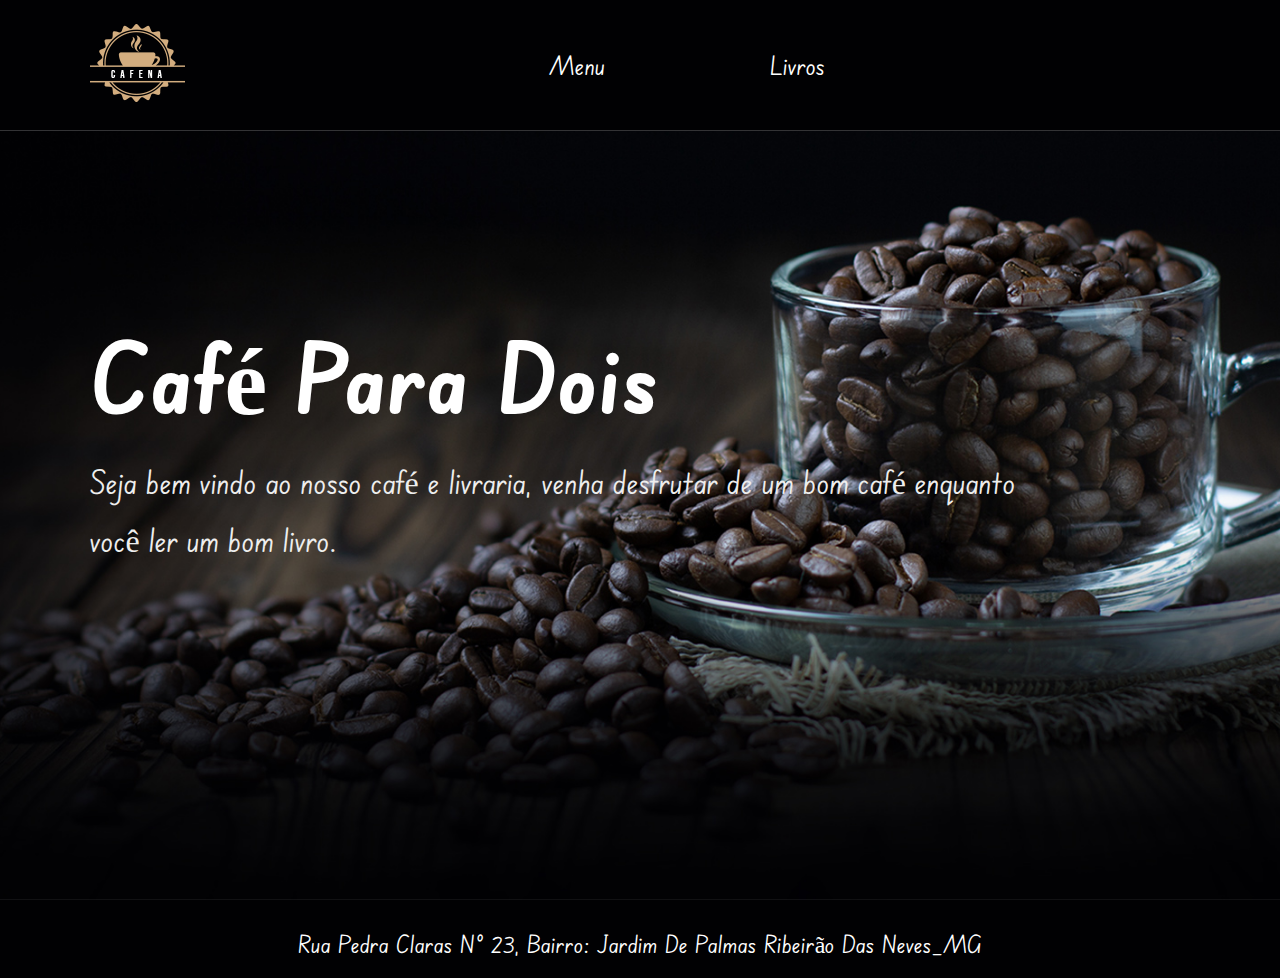
<file: index.html>
<!DOCTYPE html>
<html>

  <head>
    <meta charset="UTF-8">
    <meta http-equiv="X-UA-Compatible" content="IE=edge">
    <meta name="viewport" content="width=device-width, initial-scale=1.0">
    <!-- fonts -->
    <link rel="preconnect" href="https://fonts.googleapis.com">
    <link rel="preconnect" href="https://fonts.gstatic.com" crossorigin>
    <link href="https://fonts.googleapis.com/css2?family=Edu+SA+Beginner:wght@400;700&display=swap" rel="stylesheet">
    <!-- style css -->
    <link rel="stylesheet" href="style/style.css">
    <!-- font icons cdn -->
    <link rel="stylesheet" href="https://cdnjs.cloudflare.com/ajax/libs/font-awesome/6.1.1/css/all.min.css"
      integrity="sha512-KfkfwYDsLkIlwQp6LFnl8zNdLGxu9YAA1QvwINks4PhcElQSvqcyVLLD9aMhXd13uQjoXtEKNosOWaZqXgel0g=="
      crossorigin="anonymous" referrerpolicy="no-referrer" />
    <title>Café para dois</title>
  </head>

  <body>
    <header class="header">
      <a href="index.html">
        <img src="img/logo.png" alt="logo da empresa">
      </a>

      <nav class="navbar">
        <a href="cardapio.html">menu</a>
        <a href="livros.html">livros</a>
      </nav>



      <!-- caso não pegue colocar imagens proprias -->
      <div class="icons">
        <div class="fas fa-bars" id="menu-btn"></div>

      </div>


    </header>
    <!-- header section ends -->

    <!-- header section starts -->
    <section class="home" id="home">
      <div class="content">
        <h3>Café para dois</h3>
        <p>Seja bem vindo ao nosso café e livraria, venha desfrutar de um bom café enquanto você ler um bom livro.
        </p>

      </div>
    </section>
    <!-- header section ends -->
    <!-- menu section starts -->
    <footer>
      <div class="endereço">
        <i class="fa-solid fa-location-dot"></i>
        <span>Rua Pedra Claras n° 23, Bairro: Jardim de Palmas Ribeirão das Neves_MG</span>
      </div>
    </footer>

    <script src="script/main.js"></script>
  </body>

</html>
</file>
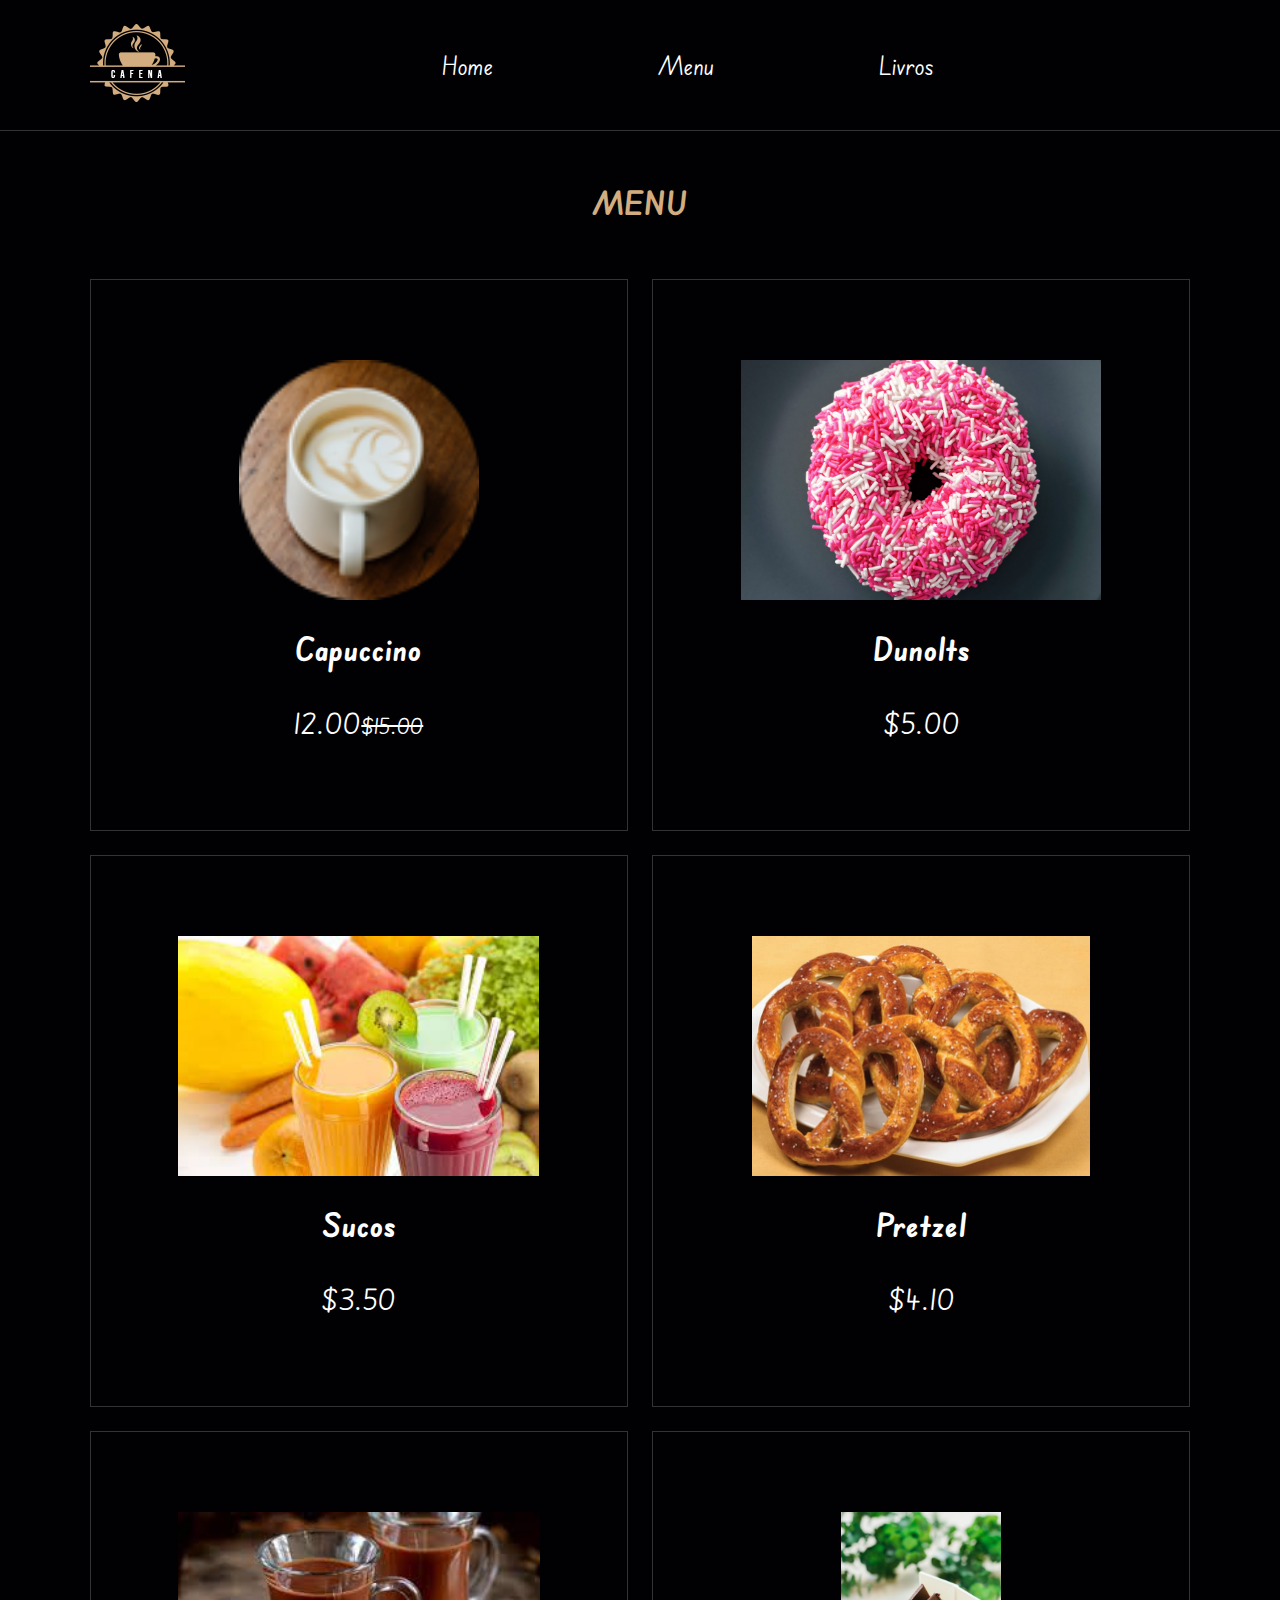
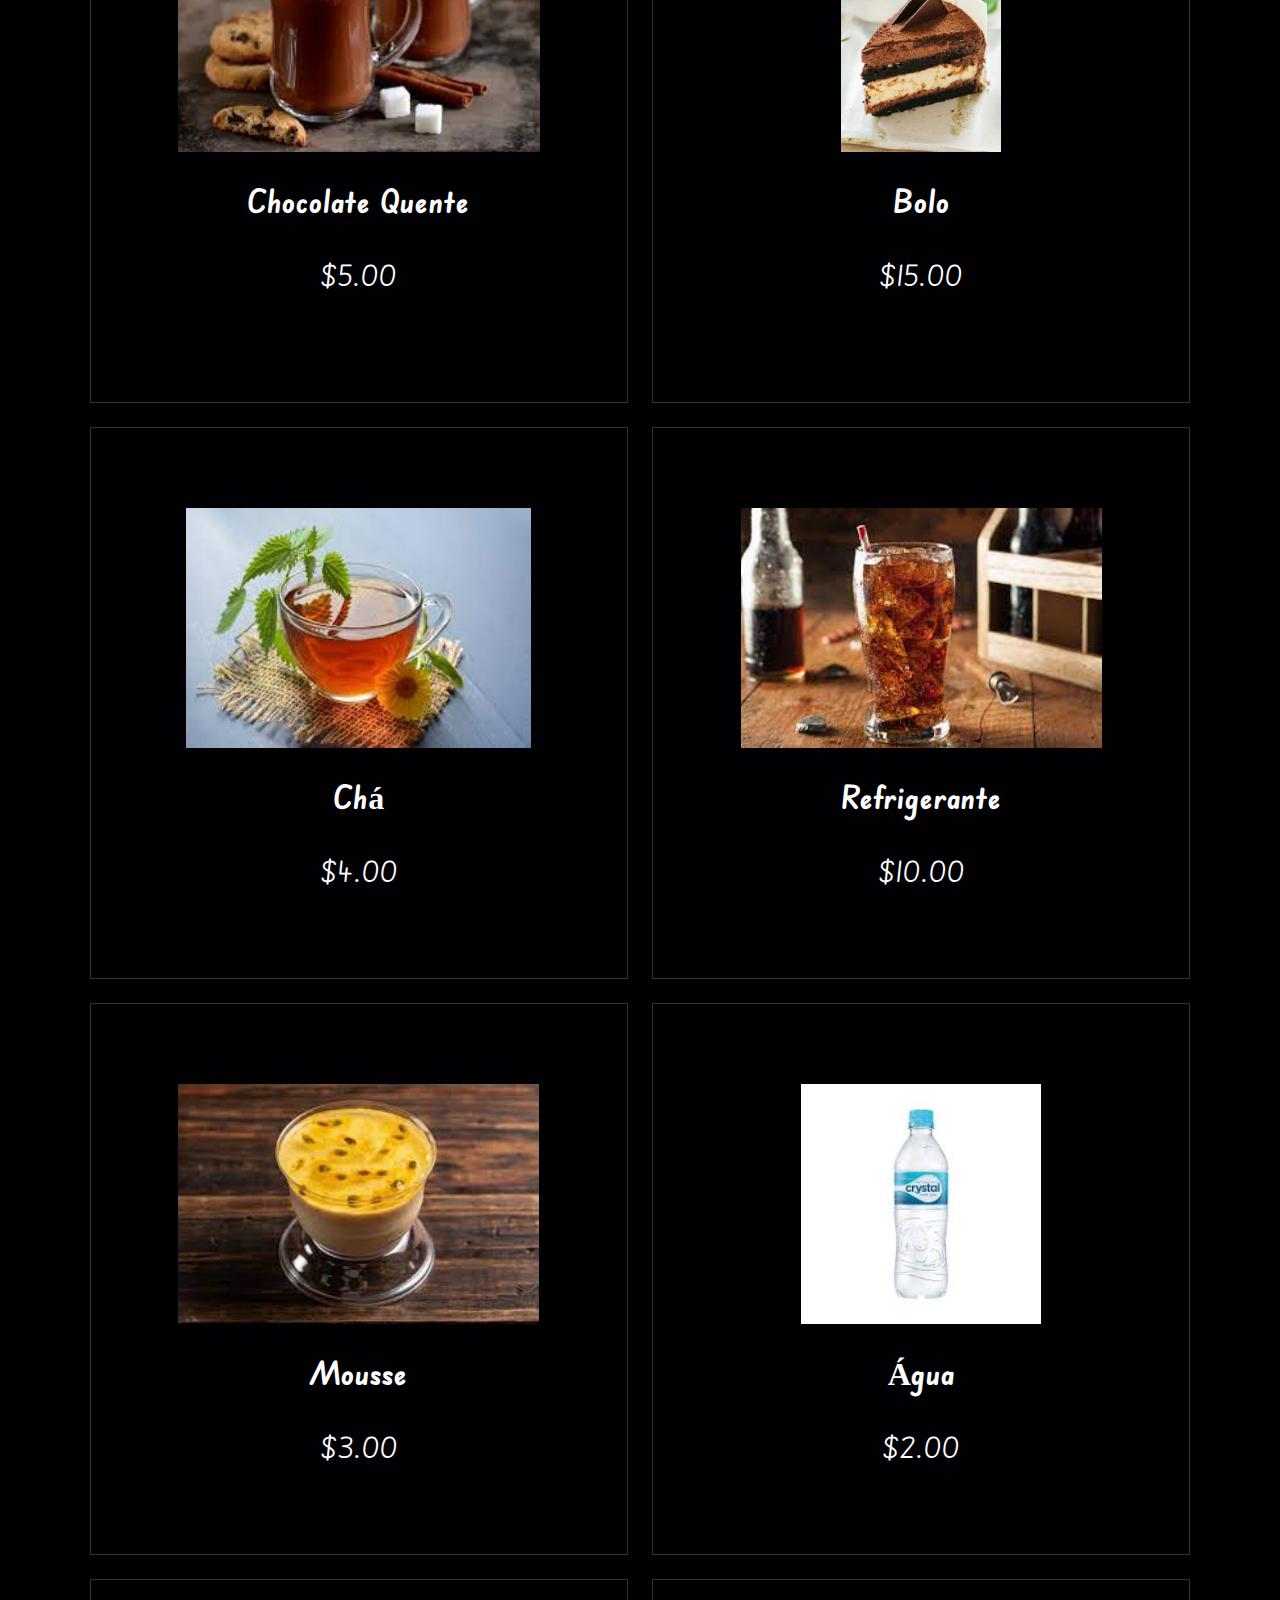
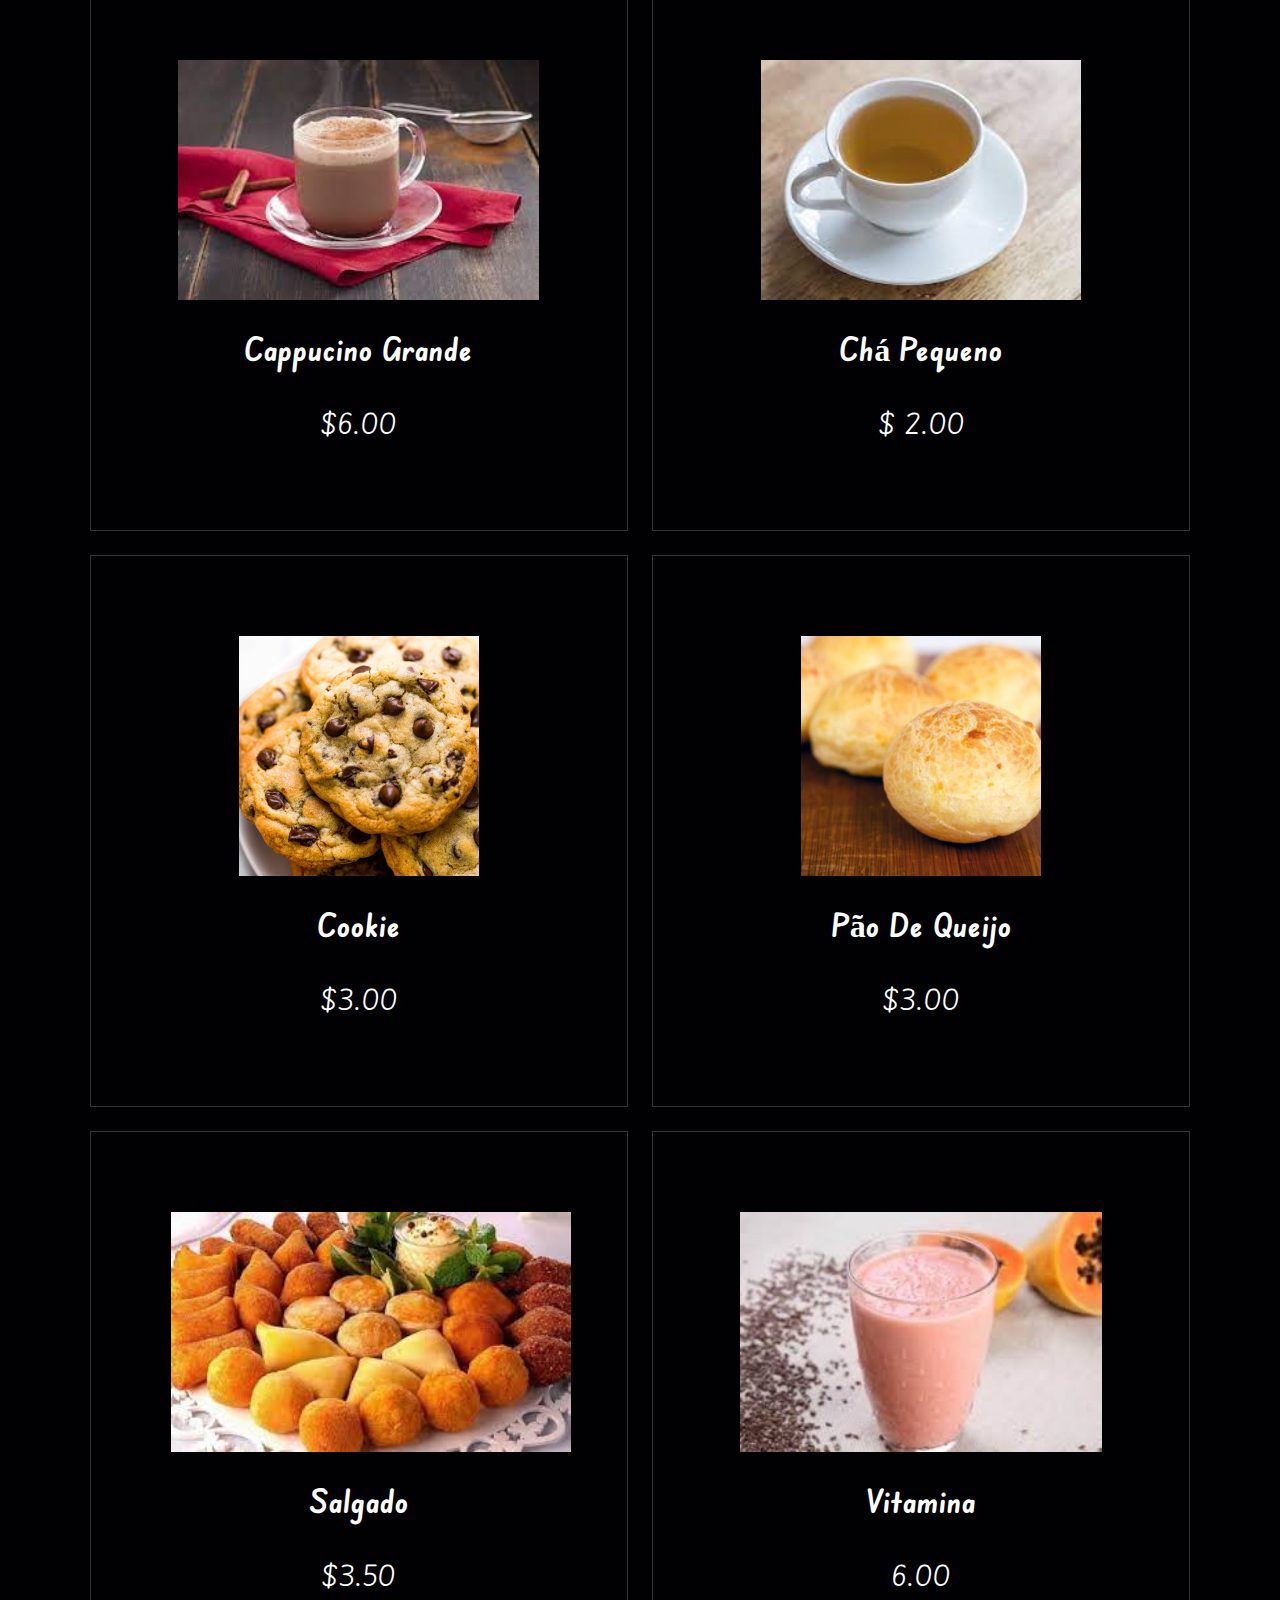
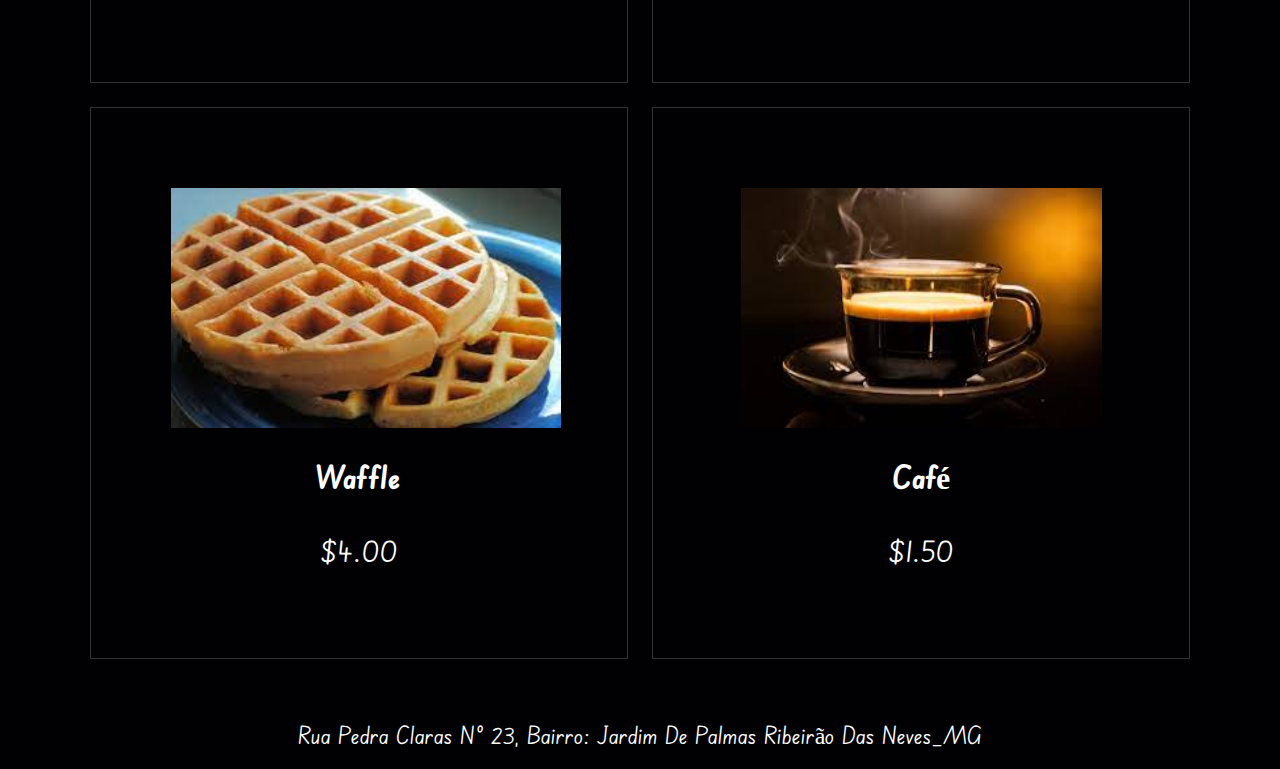
<file: cardapio.html>
<!DOCTYPE html>
<html lang="en">

  <head>
    <meta charset="UTF-8">
    <meta http-equiv="X-UA-Compatible" content="IE=edge">
    <meta name="viewport" content="width=device-width, initial-scale=1.0">
    <!-- style css -->
    <link rel="stylesheet" href="style/style.css">
    <!-- fonts -->
    <link rel="preconnect" href="https://fonts.googleapis.com">
    <link rel="preconnect" href="https://fonts.gstatic.com" crossorigin>
    <link href="https://fonts.googleapis.com/css2?family=Edu+SA+Beginner:wght@400;700&display=swap" rel="stylesheet">
    <!-- font icons cdn -->
    <link rel="stylesheet" href="https://cdnjs.cloudflare.com/ajax/libs/font-awesome/6.1.1/css/all.min.css"
      integrity="sha512-KfkfwYDsLkIlwQp6LFnl8zNdLGxu9YAA1QvwINks4PhcElQSvqcyVLLD9aMhXd13uQjoXtEKNosOWaZqXgel0g=="
      crossorigin="anonymous" referrerpolicy="no-referrer" />
    <title>Café para dois</title>
  </head>

  <body>

    <header class="header">
      <a href="index.html">
        <img src="img/logo.png" alt="logo da empresa">
      </a>

      <nav class="navbar">
        <a href="index.html">home</a>
        <a href="cardapio.html">menu</a>
        <a href="livros.html">livros</a>
      </nav>
      <!-- caso não pegue colocar imagens proprias -->
      <div class="icons">
        <div class="fas fa-bars" id="menu-btn"></div>
      </div>



    </header>

    <section class="menu" id="id">


      <h1 class="heading"><span>menu</span></h1>
      <div class="box-container">

        <div class="box">
          <img src="img/menu-1.png" alt="">
          <h3>capuccino</h3>
          <div class="price"> 12.00<span>$15.00</span></div>

        </div>

        <div class="box">
          <img src="img/teste.jpg" alt="">
          <h3>Dunolts</h3>
          <div class="price">$5.00</div>

        </div>

        <div class="box">
          <img src="img/download.jfif">
          <h3>Sucos</h3>
          <div class=" price">$3.50
          </div>

        </div>

        <div class="box">
          <img src="img/pretzel-foto-principal.jpg" alt="">
          <h3>Pretzel</h3>
          <div class="price">$4.10</div>

        </div>

        <div class="box">
          <img src="img/chocolate quente.jfif" alt="">
          <h3>Chocolate quente</h3>
          <div class="price">$5.00</div>

        </div>

        <div class="box">
          <img src="img/bolo.jpg" alt="">
          <h3>Bolo</h3>
          <div class="price">$15.00</div> <span>$25.00</span>

        </div>

        <div class="box">
          <img src="img/cha.jfif">
          <h3>Chá</h3>
          <div class=" price">$4.00
          </div>

        </div>

        <div class="box">
          <img src="img/refrigerante.jfif">
          <h3>Refrigerante</h3>
          <div class=" price">$10.00
          </div>

        </div>

        <div class="box">
          <img src="img/mousse.jfif ">
          <h3>Mousse</h3>
          <div class=" price">$3.00
          </div>
        </div>

        <div class="box">
          <img src="img/agua.jfif ">
          <h3>Água</h3>
          <div class=" price">$2.00
          </div>
        </div>

        <div class="box">
          <img src="img/cappucino p.jfif ">
          <h3>Cappucino grande</h3>
          <div class=" price">$6.00
          </div>
        </div>

        <div class="box">
          <img src="img/cha p.jfif ">
          <h3>Chá pequeno</h3>
          <div class=" price">$ 2.00
          </div>
        </div>

        <div class="box">
          <img src="img/cookie.jpg ">
          <h3>Cookie</h3>
          <div class=" price">$3.00
          </div>
        </div>

        <div class="box">
          <img src="img/pao de queijo.jpg">
          <h3>Pão de queijo</h3>
          <div class=" price">$3.00
          </div>
        </div>

        <div class="box">
          <img src="img/salgado.jfif ">
          <h3>Salgado</h3>
          <div class=" price">$3.50
          </div>
        </div>

        <div class="box">
          <img src="img/vitamina.jfif ">
          <h3>Vitamina</h3>
          <div class=" price">6.00
          </div>
        </div>

        <div class="box">
          <img src="img/waffle.jfif ">
          <h3>Waffle</h3>
          <div class=" price">$4.00
          </div>
        </div>

        <div class="box">
          <img src="img/cafe.jfif ">
          <h3>Café</h3>
          <div class=" price">$1.50
          </div>
        </div>



      </div>
    </section>

    <footer>
      <div class="endereço">
        <i class="fa-solid fa-location-dot"></i>
        <span>Rua Pedra Claras n° 23, Bairro: Jardim de Palmas Ribeirão das Neves_MG</span>
      </div>
    </footer>

    <!-- menu section ends -->
    <script src="script/main.js"></script>
  </body>

</html>
</file>
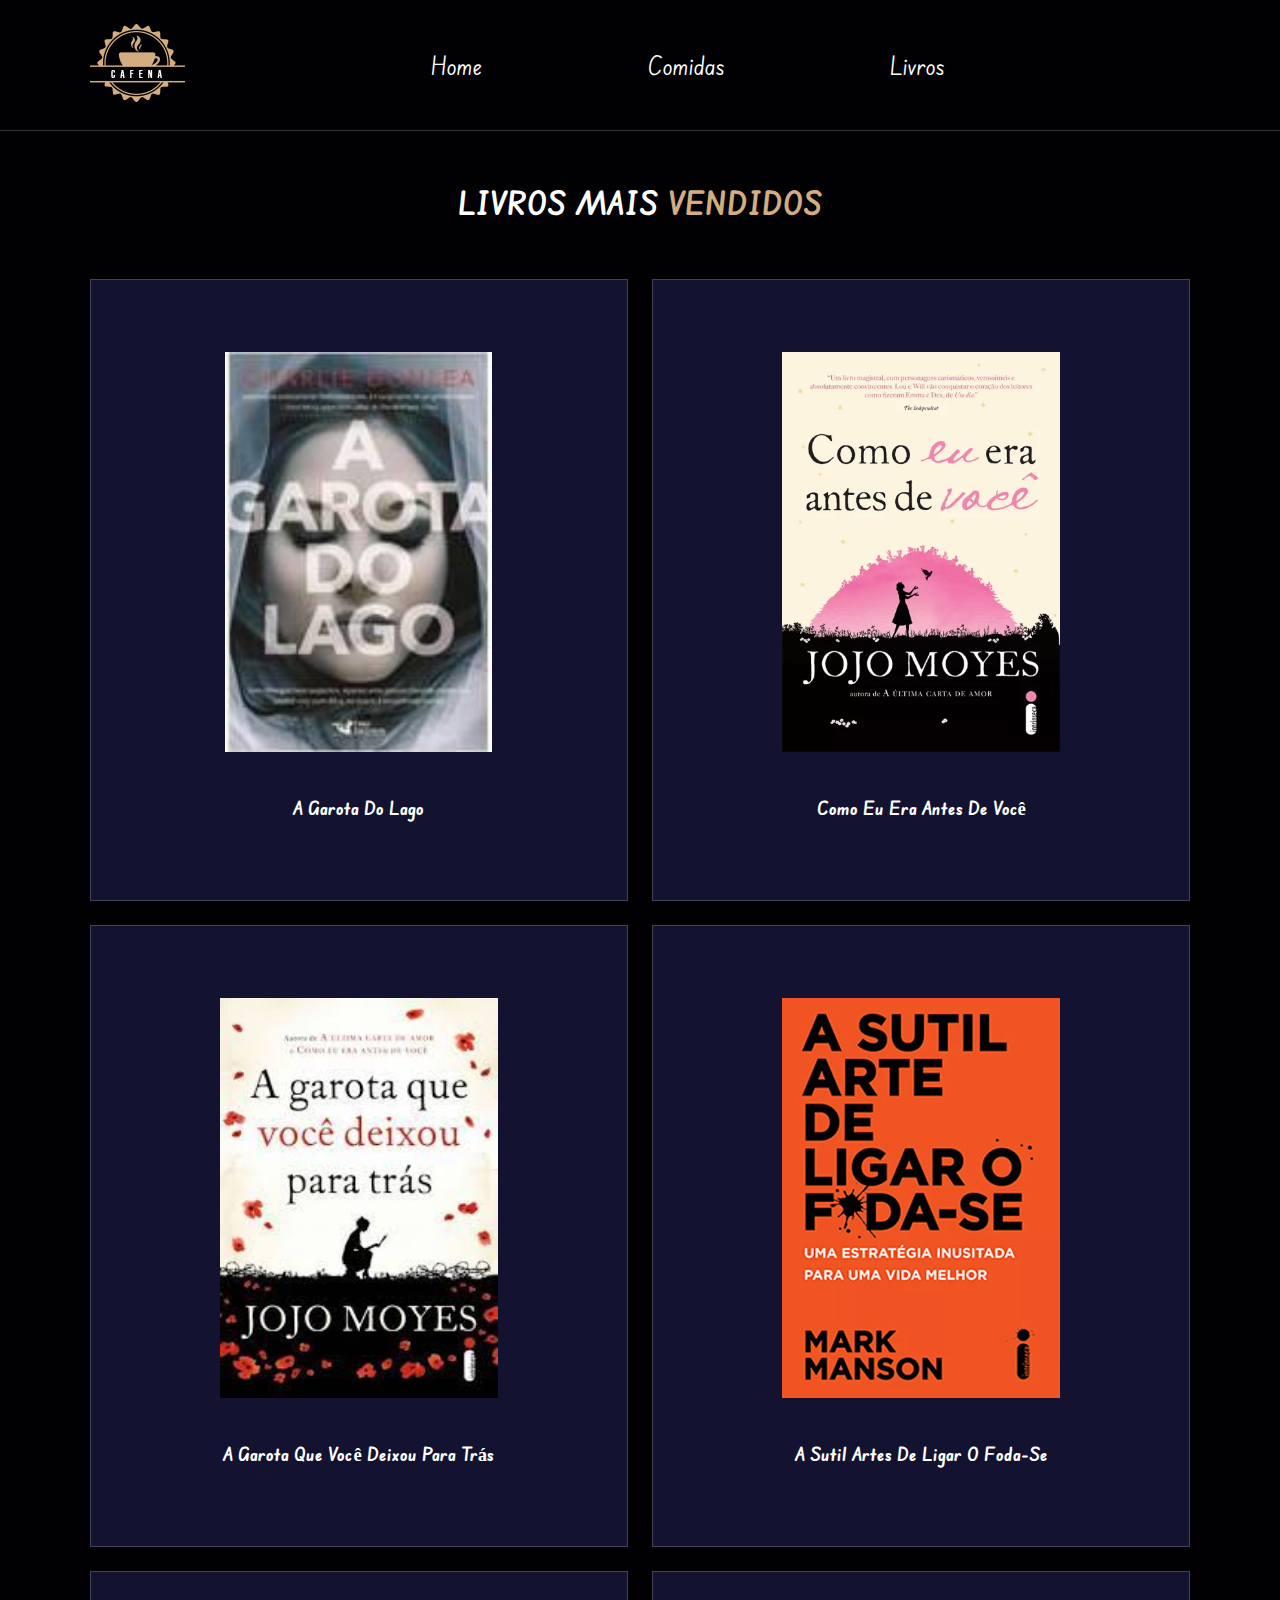
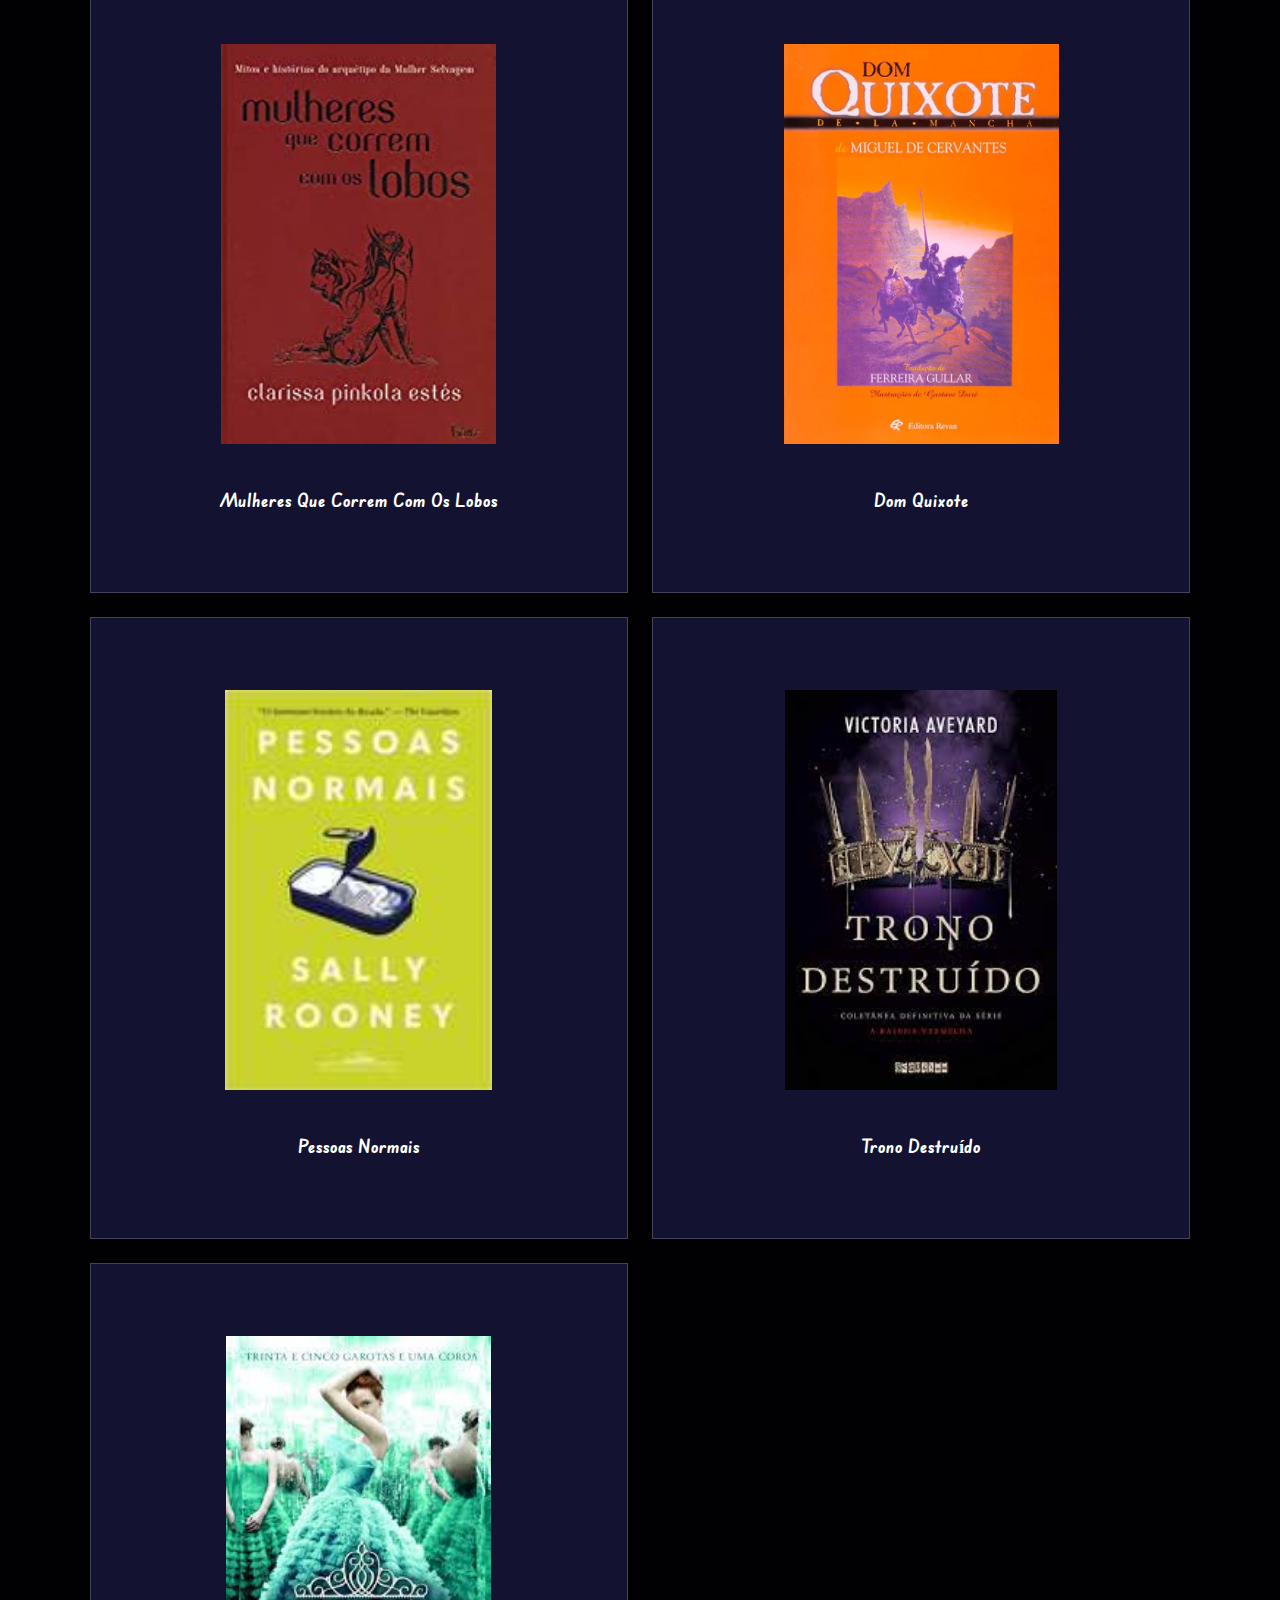
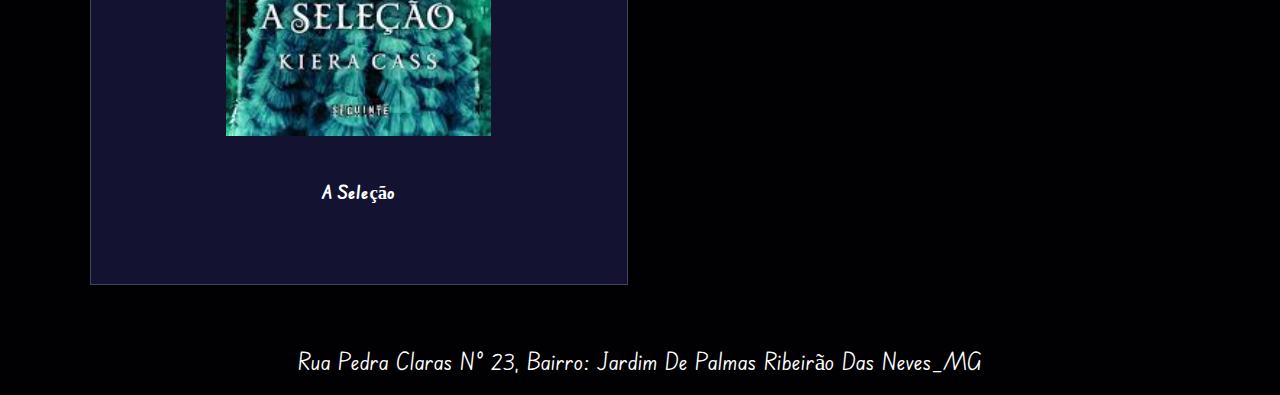
<file: livros.html>
<!DOCTYPE html>
<html lang="en">

  <head>
    <meta charset="UTF-8">
    <meta http-equiv="X-UA-Compatible" content="IE=edge">
    <meta name="viewport" content="width=device-width, initial-scale=1.0">
    <!-- fonts -->
    <link rel="preconnect" href="https://fonts.googleapis.com">
    <link rel="preconnect" href="https://fonts.gstatic.com" crossorigin>
    <link href="https://fonts.googleapis.com/css2?family=Edu+SA+Beginner:wght@400;700&display=swap" rel="stylesheet">
    <!-- style css -->
    <link rel="stylesheet" href="style/style.css">
    <!-- font icons cdn -->
    <link rel="stylesheet" href="https://cdnjs.cloudflare.com/ajax/libs/font-awesome/6.1.1/css/all.min.css"
      integrity="sha512-KfkfwYDsLkIlwQp6LFnl8zNdLGxu9YAA1QvwINks4PhcElQSvqcyVLLD9aMhXd13uQjoXtEKNosOWaZqXgel0g=="
      crossorigin="anonymous" referrerpolicy="no-referrer" />
    <title>Café para dois</title>
  </head>

  <body>

    <header class="header">
      <a href="index.html">
        <img src="img/logo.png" alt="logo da empresa">
      </a>

      <nav class="navbar">
        <a href="index.html">home</a>
        <a href="cardapio.html">comidas</a>
        <a href="livros.html">livros</a>
      </nav>
      <!-- caso não pegue colocar imagens proprias -->
      <div class="icons">
        <div class="fas fa-bars" id="menu-btn"></div>

      </div>


    </header>

    <!-- products section starts -->
    <section class="products" id="products">
      <h3 class="heading">livros mais <span>vendidos</span></h3>

      <div class="box-container">


        <div class="box">


          <div class="image">
            <img src="img/livro1.jpeg" alt="">
          </div>
          <div class="content">
            <h3>A garota do lago</h3>
            <div class="starts">
              <i class="fas fa-star"></i>
              <i class="fas fa-star"></i>
              <i class="fas fa-star"></i>
              <i class="fas fa-star"></i>
              <i class="fas fa-star-half-alt"></i>
            </div>

          </div>
        </div>

        <div class="box">


          <div class="image">
            <img src="img/livro2.webp" alt="">
          </div>
          <div class="content">
            <h3>Como eu era antes de você</h3>
            <div class="starts">
              <i class="fas fa-star"></i>
              <i class="fas fa-star"></i>
              <i class="fas fa-star"></i>
              <i class="fas fa-star"></i>
              <i class="fas fa-star-half-alt"></i>
            </div>

          </div>
        </div>
        <div class="box">


          <div class="image">
            <img src="img/livro3.jfif" alt="">
          </div>
          <div class="content">
            <h3>A garota que você deixou para trás</h3>
            <div class="starts">
              <i class="fas fa-star"></i>
              <i class="fas fa-star"></i>
              <i class="fas fa-star"></i>
              <i class="fas fa-star"></i>
              <i class="fas fa-star-half-alt"></i>
            </div>

          </div>

        </div>

        <div class="box">


          <div class="image">
            <img src="img/livro4.webp" alt="">
          </div>
          <div class="content">
            <h3>A sutil artes de ligar o foda-se</h3>
            <div class="starts">
              <i class="fas fa-star"></i>
              <i class="fas fa-star"></i>
              <i class="fas fa-star"></i>
              <i class="fas fa-star"></i>
              <i class="fas fa-star-half-alt"></i>
            </div>

          </div>

        </div>

        <div class="box">


          <div class="image">
            <img src="img/livro5.jpg" alt="">
          </div>
          <div class="content">
            <h3>Mulheres que correm com os lobos</h3>
            <div class="starts">
              <i class="fas fa-star"></i>
              <i class="fas fa-star"></i>
              <i class="fas fa-star"></i>
              <i class="fas fa-star"></i>
              <i class="fas fa-star-half-alt"></i>
            </div>

          </div>

        </div>

        <div class="box">


          <div class="image">
            <img src="img/livro6.webp" alt="">
          </div>
          <div class="content">
            <h3>Dom Quixote</h3>
            <div class="starts">
              <i class="fas fa-star"></i>
              <i class="fas fa-star"></i>
              <i class="fas fa-star"></i>
              <i class="fas fa-star"></i>
              <i class="fas fa-star-half-alt"></i>
            </div>

          </div>

        </div>

        <div class="box">


          <div class="image">
            <img src="img/livro7.jpeg" alt="">
          </div>
          <div class="content">
            <h3>Pessoas normais</h3>
            <div class="starts">
              <i class="fas fa-star"></i>
              <i class="fas fa-star"></i>
              <i class="fas fa-star"></i>
              <i class="fas fa-star"></i>
              <i class="fas fa-star-half-alt"></i>
            </div>

          </div>

        </div>

        <div class="box">


          <div class="image">
            <img src="img/livro8.jfif" alt="">
          </div>
          <div class="content">
            <h3>Trono destruído</h3>
            <div class="starts">
              <i class="fas fa-star"></i>
              <i class="fas fa-star"></i>
              <i class="fas fa-star"></i>
              <i class="fas fa-star"></i>
              <i class="fas fa-star-half-alt"></i>
            </div>

          </div>

        </div>


        <div class="box">


          <div class="image">
            <img src="img/livro9.jfif" alt="">
          </div>
          <div class="content">
            <h3>A seleção</h3>
            <div class="starts">
              <i class="fas fa-star"></i>
              <i class="fas fa-star"></i>
              <i class="fas fa-star"></i>
              <i class="fas fa-star"></i>
              <i class="fas fa-star-half-alt"></i>
            </div>

          </div>

        </div>
      </div>
    </section>
    <!-- products section ends -->
    <footer>
      <div class="endereço">
        <i class="fa-solid fa-location-dot"></i>
        <span> Rua Pedra Claras n° 23, Bairro: Jardim de Palmas Ribeirão das Neves_MG</span>
      </div>
    </footer>


    <script src="script/main.js"></script>
  </body>

</html>
</file>
<file: style/style.css>
/* ******************** FORMATAÇÕES GERAIS *****************************/
:root {
  --main-color: #d3ad7f;
  --black: #131331;
  --bg: #010103;
  --border: 0.1rem solid rgba(255, 255, 255, 0.2);
}

* {
  font-family: 'Edu SA Beginner', cursive;
  margin: 0;
  padding: 0;
  box-sizing: border-box;
  outline: none;
  border: none;
  text-decoration: none;
  text-transform: capitalize;
  transition: 0.2s linear;
}

html {
  /* font-size: 62.5%; */
  overflow-x: hidden;
  scroll-padding-top: 9rem;
  scroll-behavior: smooth;
}

html::-webkit-scrollbar {
  width: 0.8rem;
}

html::-webkit-scrollbar-thumb {
  background: #fff;
  border-radius: 5rem;
}

html::-webkit-scrollbar-track {
  background: transparent;
}

body {
  background: var(--bg);
}

section {
  padding: 2rem 7%;
  position: relative;
}

.btn {
  margin-top: 1rem;
  display: inline-block;
  padding: 0.7rem 3rem;
  font-size: 1.7rem;
  color: #fff;
  background: var(--main-color);
  cursor: pointer;
}

.btn:hover {
  letter-spacing: 0.2rem;
}

.heading {
  text-align: center;
  color: #fff;
  text-transform: uppercase;
  padding-bottom: 3.5rem;
  font-size: 2rem;
  position: relative;
  z-index: 9999;
  margin-top: 150px;
}

.heading span {
  color: var(--main-color);
  text-transform: uppercase;
}

.header {
  background-color: var(--bg);
  display: flex;
  align-items: center;
  justify-content: space-between;
  padding: 1.5rem 7%;
  border-bottom: var(--border);
  position: absolute;
  top: 0;
  left: 0;
  right: 0;
  z-index: 1000;
}

.header .logo img {
  height: 6rem;
}

.header .navbar a {
  margin: 0 5rem;
  font-size: 1.6rem;
  color: #fff;
}

.header .navbar a:hover {
  color: var(--main-color);
  border-bottom: 0.1rem solid var(--main-color);
  padding-bottom: 0.5rem;
}

.header .icons div {
  color: #fff;
  cursor: pointer;
  font-size: 2.5rem;
  margin-left: 2rem;
}

.header .icons div:hover {
  color: var(--main-color);
}

#menu-btn {
  display: none;
}

/********************** FORMATAÇÕES DA HOME ***************************/
.home {
  min-height: 100vh;
  display: flex;
  align-items: center;
  background: url(../img/home-img.jpeg) no-repeat;
  background-size: cover;
  background-position: center;
}

.home .content {
  max-width: 60rem;
}

.home .content h3 {
  font-size: 6rem;
  color: #fff;
  /* text-transform: uppercase; */
}

.home .content p {
  font-size: 2rem;
  font-weight: lighter;
  line-height: 1.8;
  padding: 1rem 0;
  color: #eee;
  text-transform: none;
}

.menu .box-container {
  display: grid;
  grid-template-columns: repeat(auto-fit, minmax(30rem, 1fr));
  gap: 1.5rem;
}

.menu .box-container .box {
  border: var(--border);
  padding: 5rem;
  text-align: center;
}

.menu .box-container .box img {
  height: 15rem;
}

.menu .box-container .box h3 {
  color: #fff;
  font-size: 2rem;
  padding: 1.5rem 0;
}

.menu .box-container .box .price {
  color: #fff;
  font-size: 2rem;
  padding: 0.5rem 0;
}

.menu .box-container .box .price span {
  font-size: 1.5rem;
  text-decoration: line-through;
}

.menu .box-container .box:hover {
  background-color: #fff;
}

.menu .box-container .box:hover > * {
  color: var(--black);
}

.products .box-container {
  display: grid;
  grid-template-columns: repeat(auto-fit, minmax(30rem, 1fr));
  gap: 1.5rem;
}

.products .box-container .box {
  text-align: center;
  border: var(--border);
  padding: 2rem;
  background-color: var(--black);
}

.products .box-container .box:hover {
  background-color: #fff;
}

.products .box-container .box .icons a {
  height: 5rem;
  width: 5rem;
  line-height: 5rem;
  font-size: 2rem;
  border: var(--border);
  color: #fff;
  margin: 0.3rem;
}

.products .box-container .box .image {
  padding: 2.5rem 0;
}

.products .box-container .box .image img {
  height: 25rem;
}

.products .box-container .box .content h3 {
  color: white;
}

.products .box-container .box .content .starts {
  padding: 1.5rem;
}

.products .box-container .box .content .starts i {
  font-size: 1.7rem;
  color: var(--main-color);
}

footer {
  width: 100%;
  /* height: 100%; */
  background-color: var(--bg);
  padding: 1rem;
}

footer {
  color: #fff;
  font-size: 1.5rem;
  text-align: center;
  right: 0;
}

footer .endereço i {
  font-size: 1.5em;
}

/*********************************************************************************************************/
/* media queries */
@media (max-width: 991px) {
  html {
    font-size: 55%;
  }

  .header {
    padding: 1.5rem 2rem;
  }

  section {
    padding: 2rem;
  }
}

@media (max-width: 768px) {
  #menu-btn {
    /*é o botão hamburguer*/
    display: inline-block;
  }

  .header .navbar {
    position: absolute;
    top: 100%;
    right: -100%;
    background: #fff;
    text-align: center;
    width: 10rem;

    height: calc(100vh - 9.5rem);
  }

  .header .navbar.active {
    right: 0;
  }

  .header .navbar a {
    color: var(--black);
    display: block;
    margin: 1.5rem;
    padding: 0.5rem;
    font-size: 2rem;
  }

  .header .search-form {
    width: 90%;
    right: 2rem;
  }

  .home {
    background-position: left;
    justify-content: center;
    text-align: center;
  }

  .home .content h3 {
    font-size: 4.5rem;
  }

  .home .content p {
    font-size: 1.5rem;
  }}

  @media (max-width: 450px) {
    html {
      font-size: 50%;
    }

  }
}
</file>
